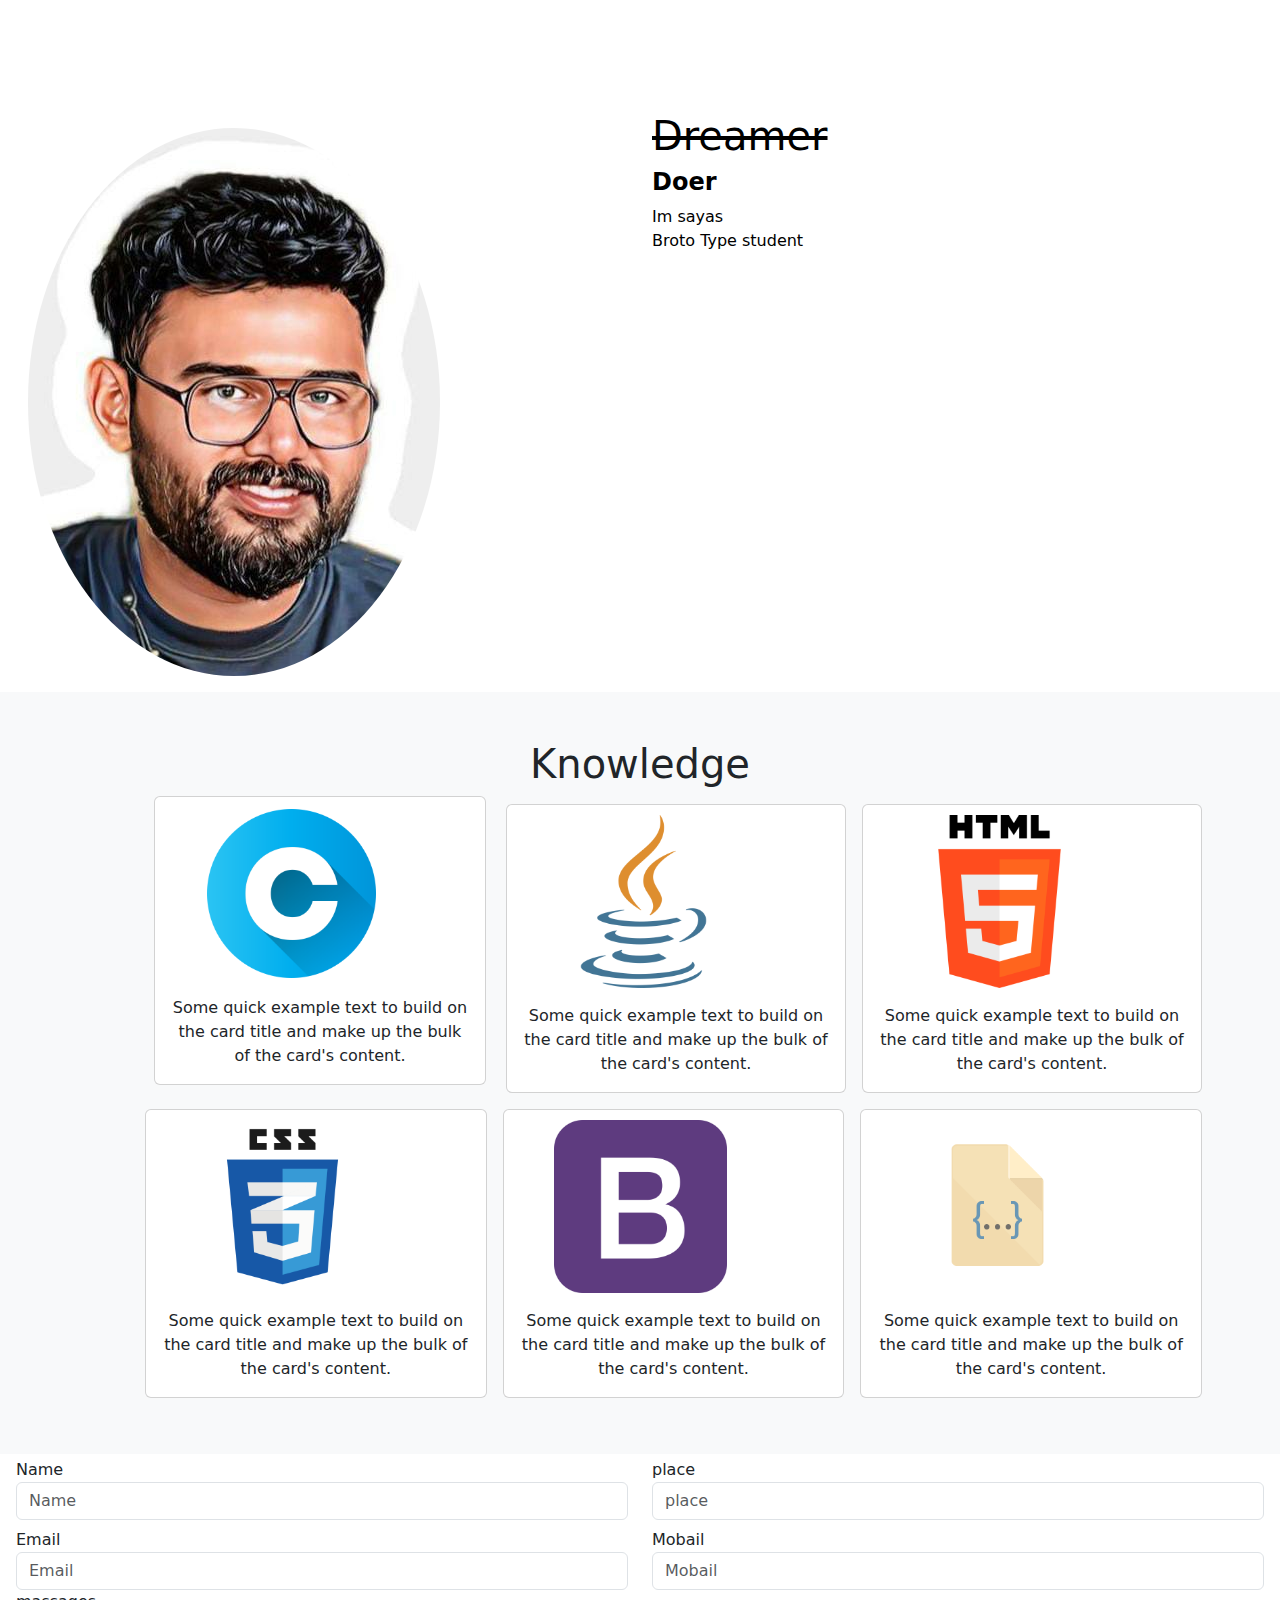
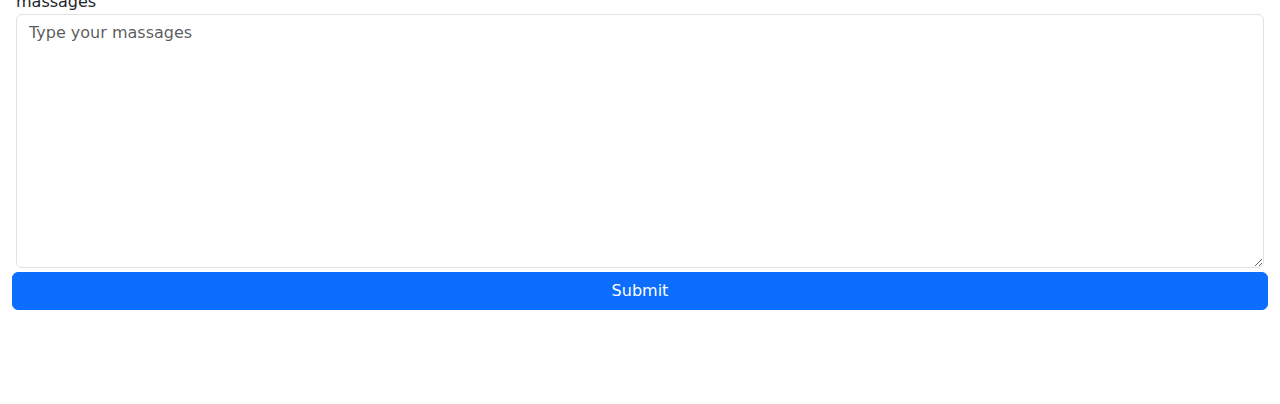
<file: index.html>
<!DOCTYPE html>
<html lang="en " style="scroll-behavior: smooth;">
<head>
    <meta charset="UTF-8">
    <meta name="viewport" content="width=device-width, initial-scale=1.0">
    <title>Sayas Hazzlee</title>
    <link rel="stylesheet" href="website2.css" type="text/css">
    <link  rel="icon" type="image/x-icon" href="WhatsApp Image 2024-12-15 at 12.05.23_2aa557c0.jpg">
    <link href="https://cdn.jsdelivr.net/npm/bootstrap@5.3.3/dist/css/bootstrap.min.css" rel="stylesheet" integrity="sha384-QWTKZyjpPEjISv5WaRU9OFeRpok6YctnYmDr5pNlyT2bRjXh0JMhjY6hW+ALEwIH" crossorigin="anonymous">

</head>
<body>
    <header class="bg" style="position: fixed;width: 100%;height: 30px; z-index: 1 ; ">
        <div class="container-fluid">
            <div class="row">
                <div class="col-md-6 col-9 ">
                    <h1><span>S</span>ayas Hazzlee</h1>

                </div>
                <div class="col-md-6 col-3  my-auto">
                    <nav class="navbar navbar-expand-lg navbar-light ">
          
                        <a class="navbar-brand text-white" href="#"></a>
                        <button class="navbar-toggler" type="button" data-bs-toggle="collapse" data-bs-target="#navbarSupportedContent" aria-controls="navbarSupportedContent" aria-expanded="false" aria-label="Toggle navigation">
                          <span class="navbar-toggler-icon"></span>
                        </button>
                        <div class="collapse navbar-collapse" id="navbarSupportedContent">
                          <ul class="navbar-nav ms-auto mb-2 mb-lg-0">
                            <li class="nav-item">
                              <a class="nav-link active text-white"  href="#home">Home</a>
                            </li>
                            
                            <li class="nav-item">
                                <a class="nav-link text-white" href="#knowledge">knowledge</a>
                              </li>
                            <li class="nav-item">
                                <a class="nav-link text-white" href="#Contact me">Contact me</a>
                              </li> 
                            <li class="nav-item dropdown">
                              <a class="nav-link dropdown-toggle ml-auto text-white" href="#dropdown">
                                Dropdown
                              </a>
                              <ul class="dropdown-menu" aria-labelledby="navbarDropdown">
                                <li><a class="dropdown-item" href="#">Action</a></li>
                                <li><a class="dropdown-item" href="#">Another action</a></li>
                              </ul>
                            </li>
                          </ul>
                        </div>
                      
                    </nav>
                 </div>




            </div>
        </div>
    </header>
    <section class="" id="home" style="padding-top: 7em;">
        <div class="container-fluid">
            <div class="row ">
       <div class="  col-md-6"    >
            <img class=" fade-in img-fluid   rounded-circle p-3 " src="WhatsApp Image 2024-12-15 at 12.05.23_2aa557c0.jpg" alt="rounded">
        </div>
        <div class=" text-black col-md-6" >
            <div class="" style="">
            <h1 class=""><del>Dreamer</del></h1>
            <h2 class="text"><strong>Doer</strong></h2>
            <p>Im sayas <br> Broto Type student</p>
        </div>

        </div>
    </div>
    </div>


    </section >
    <section class="bg-light text-center p-5 " id="knowledge">

        
        <div class="container">
            <h1 class="text-center">Knowledge</h1>
            <div class="row justify-content-center  " style="margin-left: 60px;">
                <div class="col-12 col-md-4 ">
                
                <div class="card " style= >
                    
                    <img class="card-img-top" src="letter-c.png" alt="Card image cap" style="width: 173px; margin-left: 50px;margin-top: 10px;">

                    
                    <div class="card-body p-3">
                      <p class="card-text">Some quick example text to build on the card title and make up the bulk of the card's content.</p>
                    </div>
                  </div>
                </div>
                   
                <div class="col-12 col-md-4 p-2 ">
                
                    <div class="card text-center" style= >
                        
                        <img class="card-img-top" src="java.png" alt="Card image cap"style="width: 173px; margin-left: 50px;margin-top: 10px;">
                        <div class="card-body p-3">
                          <p class="card-text">Some quick example text to build on the card title and make up the bulk of the card's content.</p>
                        </div>
                      </div>
                    </div>




                    <div class="col-12 col-md-4 p-2">
                
                        <div class="card " style=>
                            
                            <img class="card-img-top" src="html-5.png" alt="Card image cap"style="width: 173px; margin-left: 50px;margin-top: 10px;">
                            <div class="card-body p-3">
                              <p class="card-text">Some quick example text to build on the card title and make up the bulk of the card's content.</p>
                            </div>
                          </div>
                        </div>
                    </div>     
                        <div class="row" style="margin-left: 55px;">

                        <div class="col-12 col-md-4 p-2 ">
                
                            <div class="card " style=>
                                
                                <img class="card-img-top" src="css3.png" alt="Card image cap" style="width: 173px; margin-left: 50px;margin-top: 10px;">
                                <div class="card-body p-3">
                                  <p class="card-text">Some quick example text to build on the card title and make up the bulk of the card's content.</p>
                                </div>
                              </div>
                            </div>


                            <div class="col-12 col-md-4 p-2 ">
                
                                <div class="card " style=>
                                    
                                    <img class="card-img-top" src="bootstrap.png" alt="Card image cap" style="width: 173px; margin-left: 50px;margin-top: 10px;">
                                    <div class="card-body p-3">
                                      <p class="card-text">Some quick example text to build on the card title and make up the bulk of the card's content.</p>
                                    </div>
                                  </div>
                                </div>

                                <div class="col-12 col-md-4 p-2 ">
                
                                    <div class="card " style=>
                                        
                                        <img class="card-img-top" src="web.png" alt="Card image cap" style="width: 173px; margin-left: 50px;margin-top: 10px;">
                                        <div class="card-body p-3">
                                          <p class="card-text">Some quick example text to build on the card title and make up the bulk of the card's content.</p>
                                        </div>
                                      </div>
                                    </div>
            </div>   
        </div>
    </section>
    <section id="Contact me">
        <div class="container-fluid">
            <div class="row">
                <form>
                    <div class="row p-1">
                      <div class="form-group col-md-6">
                        <label for="inputEmail4">Name</label>
                        <input type="email" class="form-control" id="inputEmail4" placeholder="Name">
                      </div>
                      <div class="form-group col-md-6">
                        <label for="inputPassword4">place</label>
                        <input type="password" class="form-control" id="inputPassword4" placeholder="place">
                      </div>
                    </div>
                  

                  <div class="row p-1">
                    <div class="form-group col-md-6">
                      <label for="inputAddress">Email</label>
                      <input type="text" class="form-control" id="inputAddress" placeholder="Email">
                    </div>
                    <div class="form-group col-md-6">
                      <label for="inputAddress2">Mobail</label>
                      <input type="text" class="form-control" id="inputAddress2" placeholder="Mobail">
                      
                    </div>
                    <div class="form-group">
                      <label for="">massages</label>
                      <textarea class="form-control" name="" id="" cols="30" rows="10" placeholder="Type your massages"></textarea>
                    </div>
                     </div>
                    <button type="submit" class="btn btn-primary"  style="width: 100%;">Submit</button>
                  </form>


            




            </div>
        </div>
    </section>
    <footer class="bg text-white py-4 text-center">
        <div class="container">
            <div class="row">
                <p>© 2024 My Website. All Rights Reserved.</p>

            </div>
        </div>
    </footer>





    <script src="https://cdn.jsdelivr.net/npm/bootstrap@5.3.3/dist/js/bootstrap.bundle.min.js" integrity="sha384-YvpcrYf0tY3lHB60NNkmXc5s9fDVZLESaAA55NDzOxhy9GkcIdslK1eN7N6jIeHz" crossorigin="anonymous"></script>
    <script src="https://cdn.jsdelivr.net/npm/@popperjs/core@2.11.8/dist/umd/popper.min.js" integrity="sha384-I7E8VVD/ismYTF4hNIPjVp/Zjvgyol6VFvRkX/vR+Vc4jQkC+hVqc2pM8ODewa9r" crossorigin="anonymous"></script>
<script src="https://cdn.jsdelivr.net/npm/bootstrap@5.3.3/dist/js/bootstrap.min.js" integrity="sha384-0pUGZvbkm6XF6gxjEnlmuGrJXVbNuzT9qBBavbLwCsOGabYfZo0T0to5eqruptLy" crossorigin="anonymous"></script>
</body>
</html>
</file>
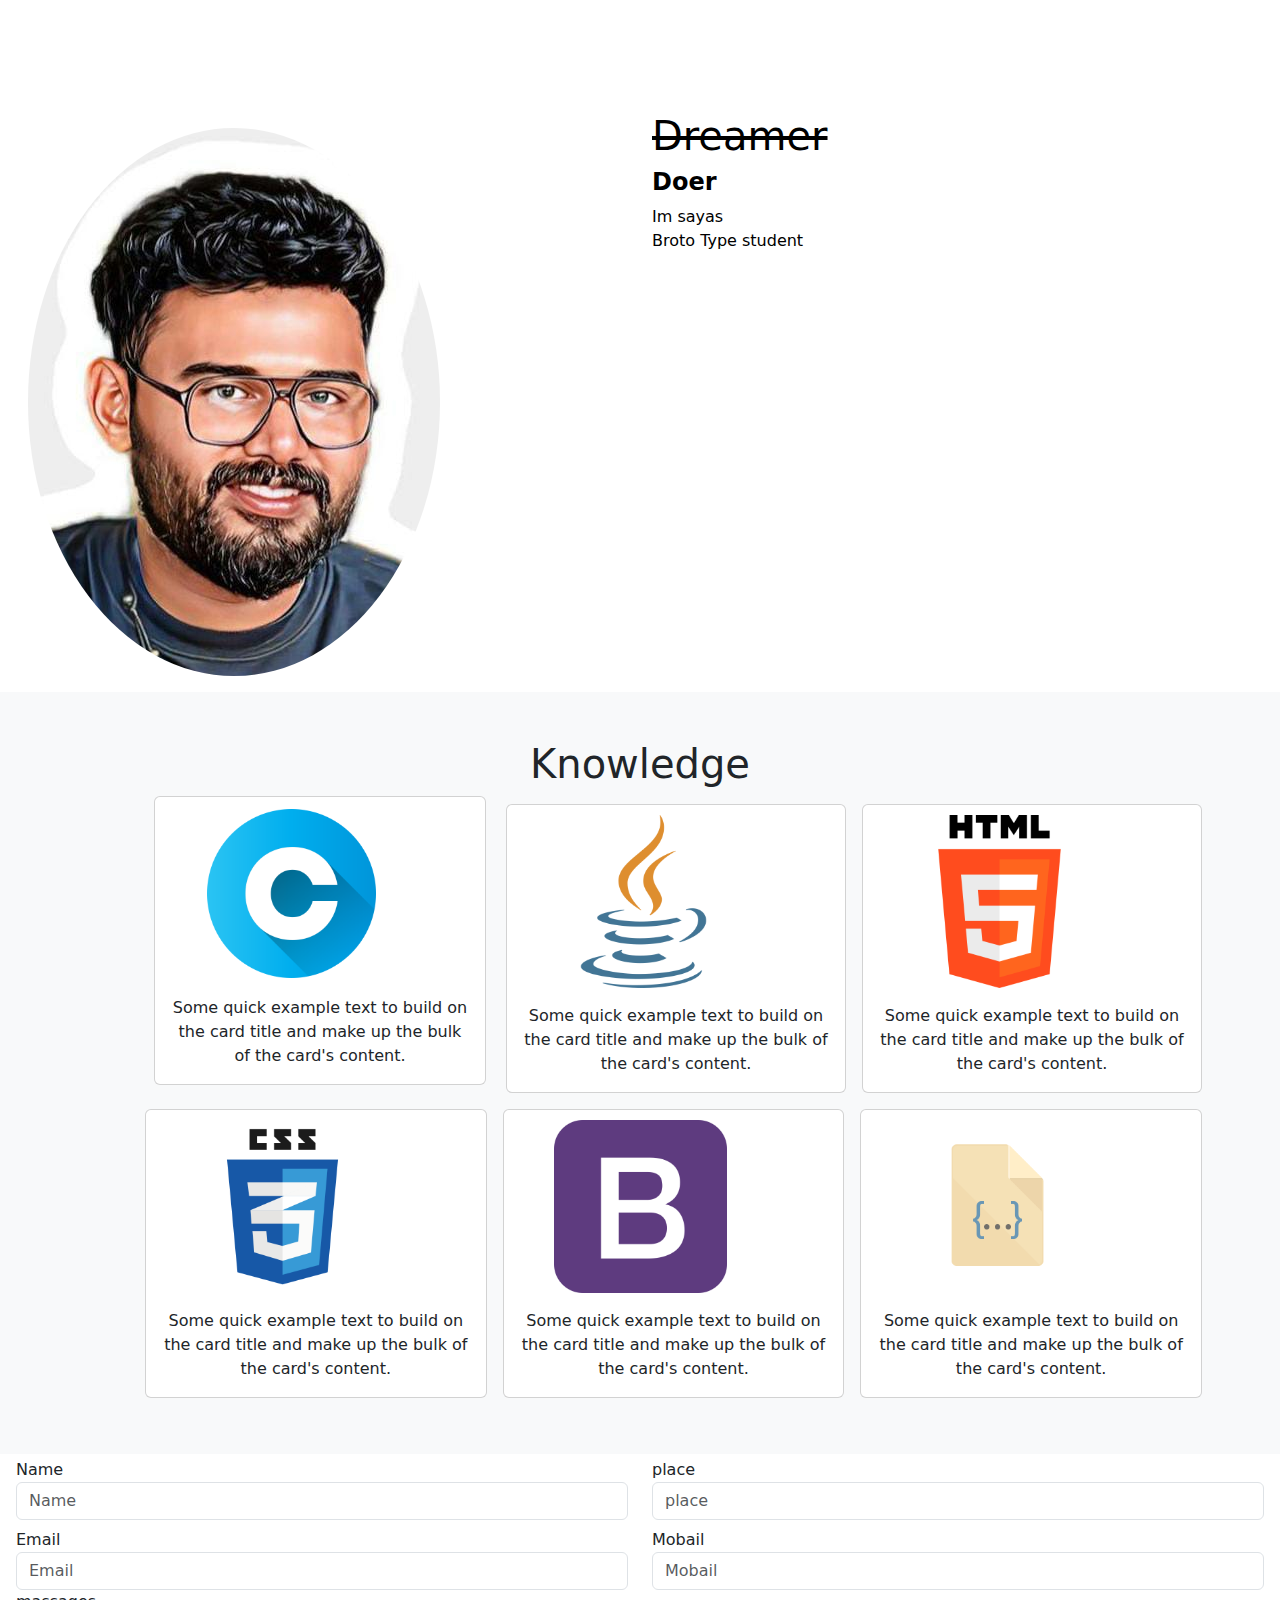
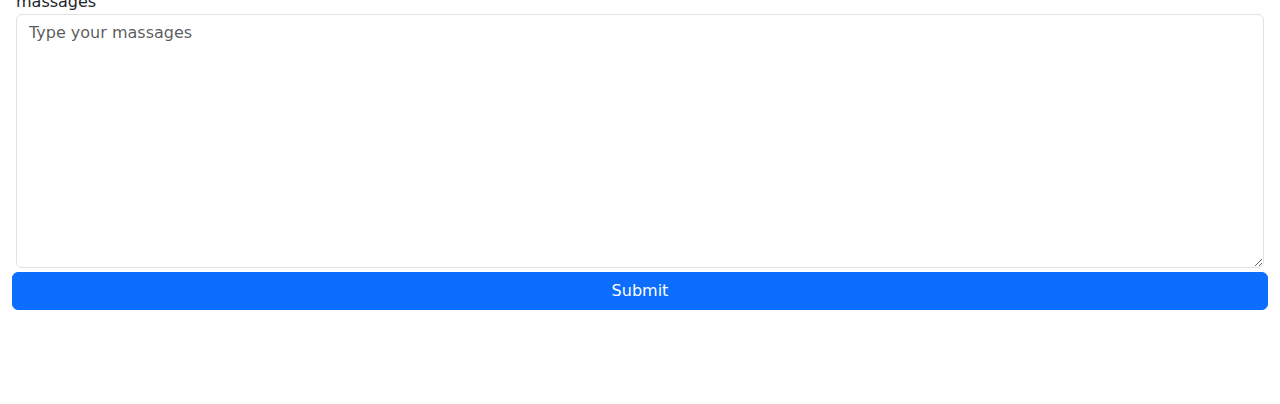
<file: website2.html>
<!DOCTYPE html>
<html lang="en " style="scroll-behavior: smooth;">
<head>
    <meta charset="UTF-8">
    <meta name="viewport" content="width=device-width, initial-scale=1.0">
    <title>Sayas Hazzlee</title>
    <link rel="stylesheet" href="website2.css" type="text/css">
    <link  rel="icon" type="image/x-icon" href="WhatsApp Image 2024-12-15 at 12.05.23_2aa557c0.jpg">
    <link href="https://cdn.jsdelivr.net/npm/bootstrap@5.3.3/dist/css/bootstrap.min.css" rel="stylesheet" integrity="sha384-QWTKZyjpPEjISv5WaRU9OFeRpok6YctnYmDr5pNlyT2bRjXh0JMhjY6hW+ALEwIH" crossorigin="anonymous">

</head>
<body>
    <header class="bg" style="position: fixed;width: 100%;height: 30px; z-index: 1 ; ">
        <div class="container-fluid">
            <div class="row">
                <div class="col-md-6 col-9 ">
                    <h1><span>S</span>ayas Hazzlee</h1>

                </div>
                <div class="col-md-6 col-3  my-auto">
                    <nav class="navbar navbar-expand-lg navbar-light ">
          
                        <a class="navbar-brand text-white" href="#"></a>
                        <button class="navbar-toggler" type="button" data-bs-toggle="collapse" data-bs-target="#navbarSupportedContent" aria-controls="navbarSupportedContent" aria-expanded="false" aria-label="Toggle navigation">
                          <span class="navbar-toggler-icon"></span>
                        </button>
                        <div class="collapse navbar-collapse" id="navbarSupportedContent">
                          <ul class="navbar-nav ms-auto mb-2 mb-lg-0">
                            <li class="nav-item">
                              <a class="nav-link active text-white"  href="#home">Home</a>
                            </li>
                            
                            <li class="nav-item">
                                <a class="nav-link text-white" href="#knowledge">knowledge</a>
                              </li>
                            <li class="nav-item">
                                <a class="nav-link text-white" href="#Contact me">Contact me</a>
                              </li> 
                            <li class="nav-item dropdown">
                              <a class="nav-link dropdown-toggle ml-auto text-white" href="#dropdown">
                                Dropdown
                              </a>
                              <ul class="dropdown-menu" aria-labelledby="navbarDropdown">
                                <li><a class="dropdown-item" href="#">Action</a></li>
                                <li><a class="dropdown-item" href="#">Another action</a></li>
                              </ul>
                            </li>
                          </ul>
                        </div>
                      
                    </nav>
                 </div>




            </div>
        </div>
    </header>
    <section class="" id="home" style="padding-top: 7em;">
        <div class="container-fluid">
            <div class="row ">
       <div class="  col-md-6"    >
            <img class=" fade-in img-fluid   rounded-circle p-3 " src="WhatsApp Image 2024-12-15 at 12.05.23_2aa557c0.jpg" alt="rounded">
        </div>
        <div class=" text-black col-md-6" >
            <div class="" style="">
            <h1 class=""><del>Dreamer</del></h1>
            <h2 class="text"><strong>Doer</strong></h2>
            <p>Im sayas <br> Broto Type student</p>
        </div>

        </div>
    </div>
    </div>


    </section >
    <section class="bg-light text-center p-5 " id="knowledge">

        
        <div class="container">
            <h1 class="text-center">Knowledge</h1>
            <div class="row justify-content-center  " style="margin-left: 60px;">
                <div class="col-12 col-md-4 ">
                
                <div class="card " style= >
                    
                    <img class="card-img-top" src="letter-c.png" alt="Card image cap" style="width: 173px; margin-left: 50px;margin-top: 10px;">

                    
                    <div class="card-body p-3">
                      <p class="card-text">Some quick example text to build on the card title and make up the bulk of the card's content.</p>
                    </div>
                  </div>
                </div>
                   
                <div class="col-12 col-md-4 p-2 ">
                
                    <div class="card text-center" style= >
                        
                        <img class="card-img-top" src="java.png" alt="Card image cap"style="width: 173px; margin-left: 50px;margin-top: 10px;">
                        <div class="card-body p-3">
                          <p class="card-text">Some quick example text to build on the card title and make up the bulk of the card's content.</p>
                        </div>
                      </div>
                    </div>




                    <div class="col-12 col-md-4 p-2">
                
                        <div class="card " style=>
                            
                            <img class="card-img-top" src="html-5.png" alt="Card image cap"style="width: 173px; margin-left: 50px;margin-top: 10px;">
                            <div class="card-body p-3">
                              <p class="card-text">Some quick example text to build on the card title and make up the bulk of the card's content.</p>
                            </div>
                          </div>
                        </div>
                    </div>     
                        <div class="row" style="margin-left: 55px;">

                        <div class="col-12 col-md-4 p-2 ">
                
                            <div class="card " style=>
                                
                                <img class="card-img-top" src="css3.png" alt="Card image cap" style="width: 173px; margin-left: 50px;margin-top: 10px;">
                                <div class="card-body p-3">
                                  <p class="card-text">Some quick example text to build on the card title and make up the bulk of the card's content.</p>
                                </div>
                              </div>
                            </div>


                            <div class="col-12 col-md-4 p-2 ">
                
                                <div class="card " style=>
                                    
                                    <img class="card-img-top" src="bootstrap.png" alt="Card image cap" style="width: 173px; margin-left: 50px;margin-top: 10px;">
                                    <div class="card-body p-3">
                                      <p class="card-text">Some quick example text to build on the card title and make up the bulk of the card's content.</p>
                                    </div>
                                  </div>
                                </div>

                                <div class="col-12 col-md-4 p-2 ">
                
                                    <div class="card " style=>
                                        
                                        <img class="card-img-top" src="web.png" alt="Card image cap" style="width: 173px; margin-left: 50px;margin-top: 10px;">
                                        <div class="card-body p-3">
                                          <p class="card-text">Some quick example text to build on the card title and make up the bulk of the card's content.</p>
                                        </div>
                                      </div>
                                    </div>
            </div>   
        </div>
    </section>
    <section id="Contact me">
        <div class="container-fluid">
            <div class="row">
                <form>
                    <div class="row p-1">
                      <div class="form-group col-md-6">
                        <label for="inputEmail4">Name</label>
                        <input type="email" class="form-control" id="inputEmail4" placeholder="Name">
                      </div>
                      <div class="form-group col-md-6">
                        <label for="inputPassword4">place</label>
                        <input type="password" class="form-control" id="inputPassword4" placeholder="place">
                      </div>
                    </div>
                  

                  <div class="row p-1">
                    <div class="form-group col-md-6">
                      <label for="inputAddress">Email</label>
                      <input type="text" class="form-control" id="inputAddress" placeholder="Email">
                    </div>
                    <div class="form-group col-md-6">
                      <label for="inputAddress2">Mobail</label>
                      <input type="text" class="form-control" id="inputAddress2" placeholder="Mobail">
                      
                    </div>
                    <div class="form-group">
                      <label for="">massages</label>
                      <textarea class="form-control" name="" id="" cols="30" rows="10" placeholder="Type your massages"></textarea>
                    </div>
                     </div>
                    <button type="submit" class="btn btn-primary"  style="width: 100%;">Submit</button>
                  </form>


            




            </div>
        </div>
    </section>
    <footer class="bg text-white py-4 text-center">
        <div class="container">
            <div class="row">
                <p>© 2024 My Website. All Rights Reserved.</p>

            </div>
        </div>
    </footer>





    <script src="https://cdn.jsdelivr.net/npm/bootstrap@5.3.3/dist/js/bootstrap.bundle.min.js" integrity="sha384-YvpcrYf0tY3lHB60NNkmXc5s9fDVZLESaAA55NDzOxhy9GkcIdslK1eN7N6jIeHz" crossorigin="anonymous"></script>
    <script src="https://cdn.jsdelivr.net/npm/@popperjs/core@2.11.8/dist/umd/popper.min.js" integrity="sha384-I7E8VVD/ismYTF4hNIPjVp/Zjvgyol6VFvRkX/vR+Vc4jQkC+hVqc2pM8ODewa9r" crossorigin="anonymous"></script>
<script src="https://cdn.jsdelivr.net/npm/bootstrap@5.3.3/dist/js/bootstrap.min.js" integrity="sha384-0pUGZvbkm6XF6gxjEnlmuGrJXVbNuzT9qBBavbLwCsOGabYfZo0T0to5eqruptLy" crossorigin="anonymous"></script>
</body>
</html>
</file>
<file: website2.css>
@keyframes fadeIn{
    from{
        opacity: 0;
        
    }
    to{
        opacity: 1;
    }
}
.fade-in{
    animation: fadeIn 10s ease-in-out;
}
@keyframes backgroundAnimation {
    0% {
        background-color: #ff7f50;
    }
    50% {
        background-color: #4caf50;
    }
    100% {
        background-color: #00bcd4;
    }
}

.bg {
    animation: backgroundAnimation 3s infinite alternate;
    padding: 50px;
    text-align: center;
    font-size: 20px;
    color: white;
    border-radius: 10px;
}


        @keyframes textColorChange {
            0% {
                color: #ff6347;
            }
            50% {
                color: #32cd32;
            }
            100% {
                color: #1e90ff;
            }
        }

        .text {
            font-size: 24px;
            font-weight: bold;
            animation: textColorChange 4s infinite;
        }
</file>
